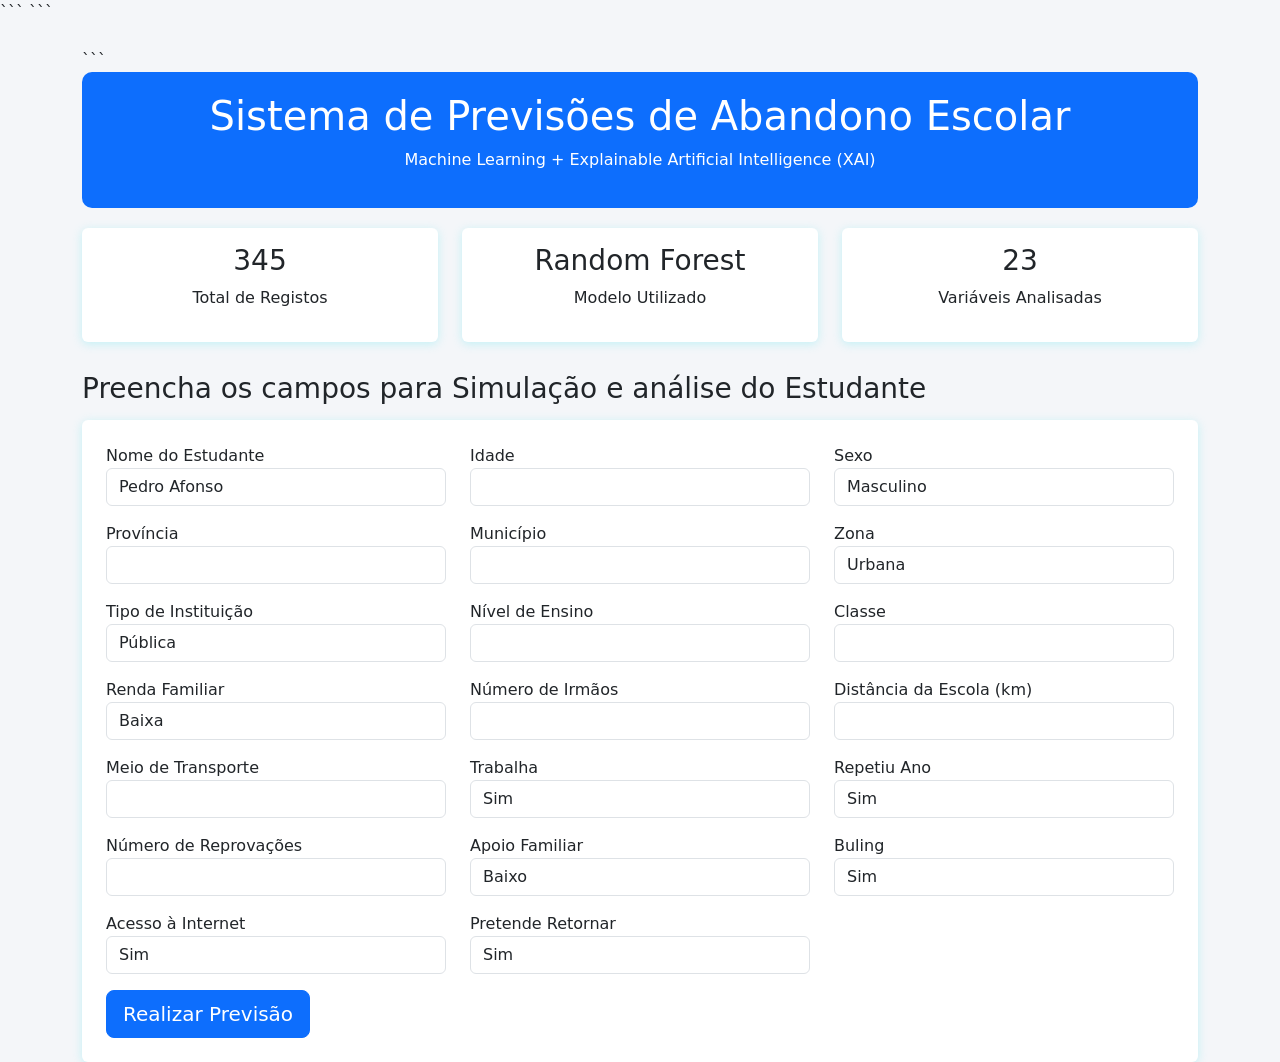
<file: templates/index.html>
<!DOCTYPE html>

<html lang="pt">

<head>
    <meta charset="UTF-8">
    <meta name="viewport" content="width=device-width, initial-scale=1.0">
    <title>XAI - Previsões de Abandono Escolar</title>

```
<link href="https://cdn.jsdelivr.net/npm/bootstrap@5.3.3/dist/css/bootstrap.min.css" rel="stylesheet">

<style>
    body{
        background:#f4f6f9;
    }

    .header{
        background:#0d6efd;
        color:white;
        padding:20px;
        border-radius:10px;
        margin-bottom:20px;
    }

    .card{
        border:none;
        box-shadow:0 2px 10px rgba(136, 234, 241, 0.45);
    }

    .section-title{
        margin-top:30px;
        margin-bottom:15px;
    }

    img{
        width:100%;
        border-radius:10px;
    }
</style>
```

</head>

<body>

<div class="container mt-4">

```
<div class="header text-center">
    <h1>Sistema  de Previsões de Abandono Escolar</h1>
    <p>Machine Learning + Explainable Artificial Intelligence (XAI)</p>
</div>

<div class="row">

    <div class="col-md-4">
        <div class="card p-3 text-center">
            <h3>345</h3>
            <p>Total de Registos</p>
        </div>
    </div>

    <div class="col-md-4">
        <div class="card p-3 text-center">
            <h3>Random Forest</h3>
            <p>Modelo Utilizado</p>
        </div>
    </div>

    <div class="col-md-4">
        <div class="card p-3 text-center">
            <h3>23</h3>
            <p>Variáveis Analisadas</p>
        </div>
    </div>

</div>




<h3 class="section-title">
    Preencha os campos para Simulação e análise do Estudante
</h3>

<div class="card p-4">

  
<form action="/predict" method="POST">

<div class="row">


  <div class="col-md-4">
    <label>Nome do Estudante</label>
<select class="form-control" name="Nome do Estudante">
            <option>Pedro Afonso</option>
            <option>Pedro João Afonso</option>
            <option>Tonícia</option>
            <option>Julho Tungo</option>
        </select>
</div>

    <div class="col-md-4 mb-3">
        <label>Idade</label>
        <input type="number" class="form-control" name="idade" required>
    </div>

    <div class="col-md-4 mb-3">
        <label>Sexo</label>
        <select class="form-control" name="sexo">
            <option>Masculino</option>
            <option>Feminino</option>
        </select>
    </div>

    <div class="col-md-4 mb-3">
        <label>Província</label>
        <input type="text" class="form-control" name="provincia" required>
    </div>

    <div class="col-md-4 mb-3">
        <label>Município</label>
        <input type="text" class="form-control" name="municipio" required>
    </div>

    <div class="col-md-4 mb-3">
        <label>Zona</label>
        <select class="form-control" name="zona">
            <option>Urbana</option>
            <option>Rural</option>
        </select>
    </div>

    <div class="col-md-4 mb-3">
        <label>Tipo de Instituição</label>
        <select class="form-control" name="tipo_instituicao">
            <option>Pública</option>
            <option>Privada</option>
        </select>
    </div>

    <div class="col-md-4 mb-3">
        <label>Nível de Ensino</label>
        <input type="text" class="form-control" name="nivel_ensino">
    </div>

    <div class="col-md-4 mb-3">
        <label>Classe</label>
        <input type="text" class="form-control" name="classe">
    </div>

    <div class="col-md-4 mb-3">
        <label>Renda Familiar</label>
        <select class="form-control" name="renda_familiar">
            <option>Baixa</option>
            <option>Média</option>
            <option>Alta</option>
        </select>
    </div>

    <div class="col-md-4 mb-3">
        <label>Número de Irmãos</label>
        <input type="number" class="form-control" name="numero_irmaos">
    </div>

    <div class="col-md-4 mb-3">
        <label>Distância da Escola (km)</label>
        <input type="number" step="0.1" class="form-control" name="distancia">
    </div>

    <div class="col-md-4 mb-3">
        <label>Meio de Transporte</label>
        <input type="text" class="form-control" name="transporte">
    </div>

    <div class="col-md-4 mb-3">
        <label>Trabalha</label>
        <select class="form-control" name="trabalha">
            <option>Sim</option>
            <option>Não</option>
        </select>
    </div>

    <div class="col-md-4 mb-3">
        <label>Repetiu Ano</label>
        <select class="form-control" name="repetiu">
            <option>Sim</option>
            <option>Não</option>
        </select>
    </div>

    <div class="col-md-4 mb-3">
        <label>Número de Reprovações</label>
        <input type="number" class="form-control" name="reprovacoes">
    </div>

    <div class="col-md-4 mb-3">
        <label>Apoio Familiar</label>
        <select class="form-control" name="apoio">
            <option>Baixo</option>
            <option>Médio</option>
            <option>Alto</option>
        </select>
    </div>

    <div class="col-md-4 mb-3">
        <label>Buling</label>
        <select class="form-control" name="bullying">
            <option>Sim</option>
            <option>Não</option>
        </select>
    </div>

    <div class="col-md-4 mb-3">
        <label>Acesso à Internet</label>
        <select class="form-control" name="internet">
            <option>Sim</option>
            <option>Não</option>
        </select>
    </div>

    <div class="col-md-4 mb-3">
        <label>Pretende Retornar</label>
        <select class="form-control" name="retornar">
            <option>Sim</option>
            <option>Não</option>
        </select>
    </div>

</div>

<button class="btn btn-primary btn-lg">
    Realizar Previsão
</button>

</form>

</div>
</file>
